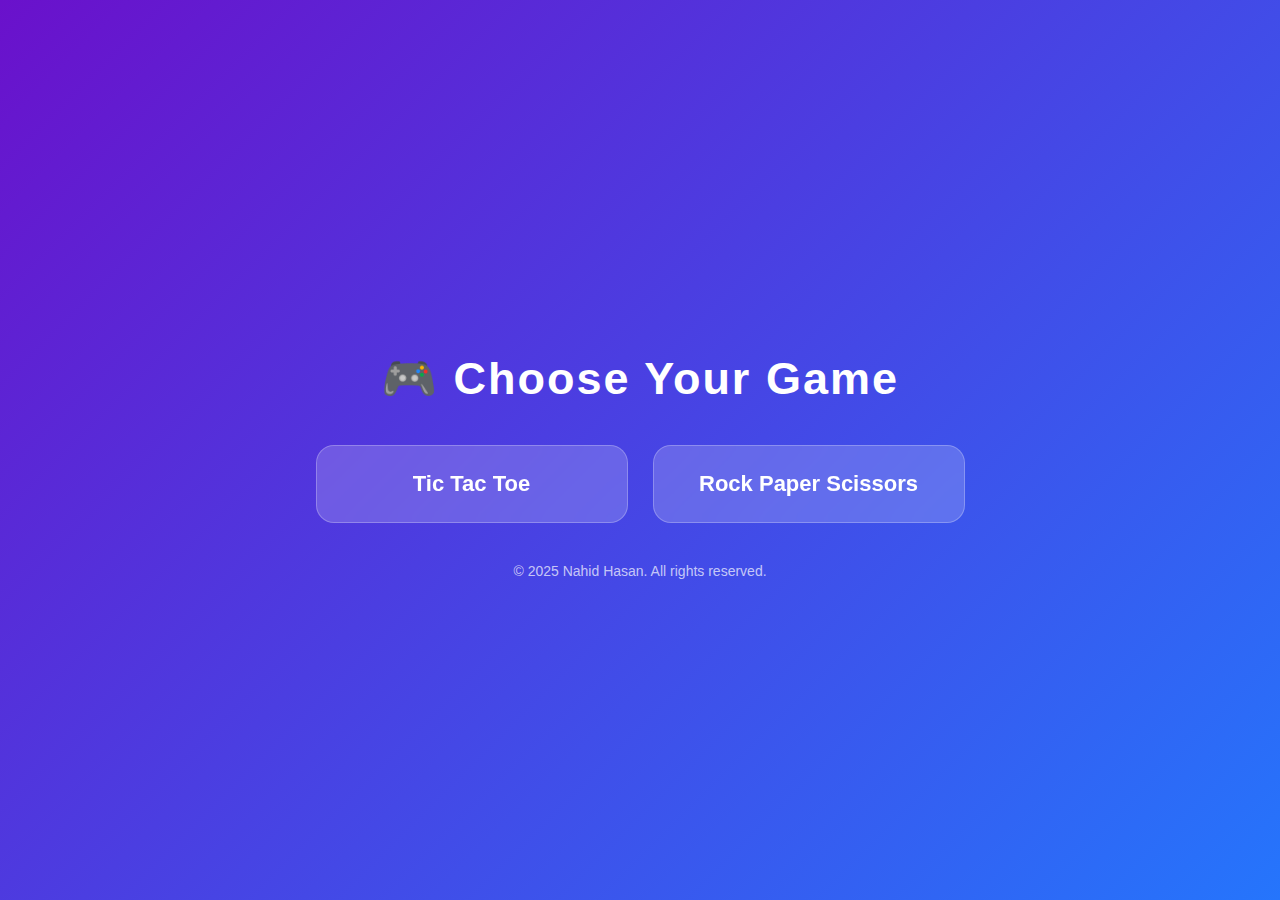
<file: index.html>
<!DOCTYPE html>
<html lang="en">
<head>
    <meta charset="UTF-8" />
    <meta name="viewport" content="width=device-width, initial-scale=1.0" />
    <title>Game Hub</title>

    <style>
        body {
            margin: 0;
            padding: 0;
            font-family: 'Segoe UI', Tahoma, sans-serif;
            background: linear-gradient(135deg, #6a11cb, #2575fc);
            height: 100vh;
            display: flex;
            flex-direction: column;
            justify-content: center;
            align-items: center;
        }

        .container {
            width: 90%;
            max-width: 700px;
            text-align: center;
            color: white;
        }

        h1 {
            font-size: 45px;
            margin-bottom: 40px;
            font-weight: 700;
            letter-spacing: 2px;
        }

        .game-buttons {
            display: flex;
            justify-content: center;
            gap: 25px;
            flex-wrap: wrap;
        }

        .card {
            width: 260px;
            padding: 25px;
            border-radius: 18px;
            text-decoration: none;
            color: white;
            font-size: 22px;
            font-weight: bold;
            background: rgba(255, 255, 255, 0.18);
            border: 1px solid rgba(255, 255, 255, 0.25);
            backdrop-filter: blur(10px);
            transition: 0.3s ease-in-out;
        }

        .card:hover {
            transform: translateY(-8px) scale(1.05);
            background: rgba(255, 255, 255, 0.32);
        }

        @media (max-width: 600px) {
            h1 {
                font-size: 32px;
            }
            .card {
                width: 80%;
            }
        }

        /* Copyright text */
        .copyright {
            text-align: center;
            color: rgba(255, 255, 255, 0.7);
            margin-top: 40px;
            font-size: 14px;
            font-weight: 500;
        }
    </style>
</head>
<body>

    <div class="container">
        <h1>🎮 Choose Your Game</h1>

        <div class="game-buttons">
            <a class="card" href="Project_1_Tic_Tac_Toe/index1.html">Tic Tac Toe</a>
            <a class="card" href="Project_2_Rock_Paper_Scissors/index2.html">Rock Paper Scissors</a>
        </div>
    </div>

    <div class="copyright">
        &copy; 2025 Nahid Hasan. All rights reserved.
    </div>

</body>
</html>
</file>
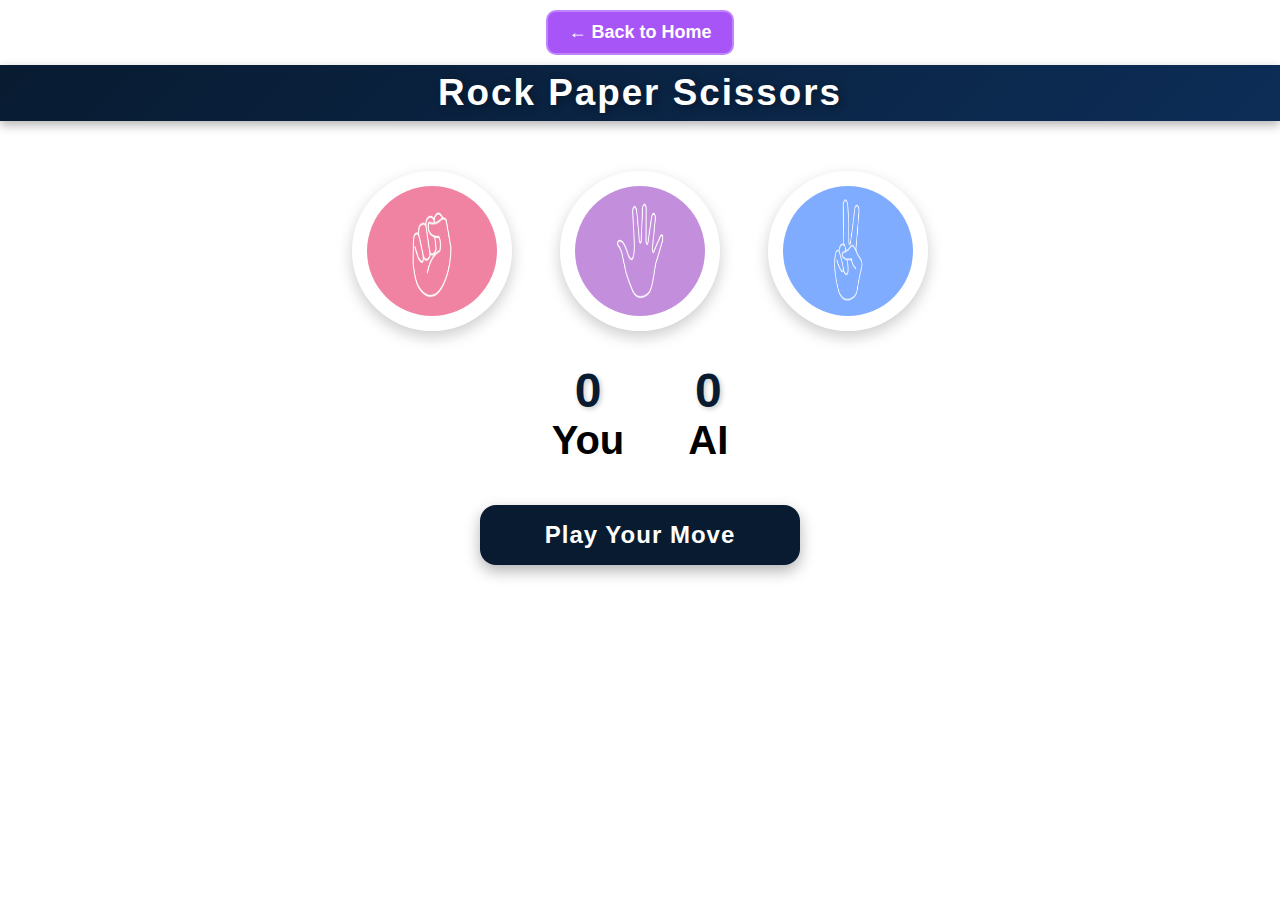
<file: Project_2_Rock_Paper_Scissors/index2.html>
<!DOCTYPE html>
<html lang="en">
<head>
    <meta charset="UTF-8">
    <meta name="viewport" content="width=device-width, initial-scale=1.0">
    <link rel="stylesheet" href="style2.css">
    <title>Rock Paper Scissors Game</title>
</head>
<body>
    <a href="../index.html" class="back-button">← Back to Home</a>
    <h1>Rock Paper Scissors</h1>
    <div class="choices">
         <div class="choice" id="rock">
            <img src="./rock.png">
         </div>
         <div class="choice" id="paper">
            <img src="./paper.png">
         </div>
         <div class="choice" id="scissors">
            <img src="./scissors.png">
         </div>

    </div>

    <div class="score-board">
        <div class="score">
            <p id="user-score">0</p>
            <p>You</p>
        </div>
        <div class="score">
            <p id="ai-score">0</p>
            <p>AI</p>
        </div>
    </div>

    <div class="msg-container">
        <p id="msg">Play Your Move</p>
    </div>
    <script src="scipt2.js"></script>
</body>
</html>
</file>
<file: Project_2_Rock_Paper_Scissors/style2.css>
/* Global Reset */
*{
    margin: 0;
    padding: 0;
    box-sizing: border-box;
    text-align: center;
    font-family: 'Poppins', sans-serif;
    user-select: none;
}

.back-button {
    display: inline-block;
    margin: 10px;
    padding: 10px 20px;
    font-size: 18px;
    font-weight: bold;
    text-decoration: none;
    color: white;
    background: #a855f7;
    border: 2px solid #c084fc;
    border-radius: 10px;
    backdrop-filter: blur(6px);
    transition: 0.3s ease-in-out;
}

.back-button:hover {
    background: #c084fc;
    border-color: #e9d5ff;
    transform: scale(1.07);
}

/* Header */
h1{
    background: linear-gradient(135deg,#081b31,#0d2d57);
    color: #fff;
    height: 3.5rem;
    line-height: 3.5rem;
    letter-spacing: 2px;
    font-size: 2.3rem;
    font-weight: 700;
    text-shadow: 2px 2px 8px rgba(0,0,0,0.4);
    box-shadow: 0 4px 10px rgba(0,0,0,0.3);
}

/* Choices */
.choice{
    height: 160px;
    width: 160px;
    border-radius: 50%;
    display: flex;
    justify-content: center;
    align-items: center;

    background: rgba(255,255,255,0.15);
    backdrop-filter: blur(10px);
    border: 2px solid rgba(255,255,255,0.2);

    transition: 0.3s ease;
    box-shadow: 0 6px 15px rgba(0,0,0,0.2);
}

.choice:hover{
    cursor: pointer;
    transform: scale(1.1);
    background: rgba(8,27,49,0.7);
    border: 3px solid #ff3b3b;
    box-shadow: 0 8px 20px rgba(255,0,0,0.3);
}

img{
    height: 130px;
    width: 130px;
    border-radius: 50%;
}

/* Choices layout */
.choices{
    margin-top: 50px;
    display: flex;
    justify-content: center;
    gap: 3rem;
}

/* Score board */
.score-board{
    display: flex;
    justify-content: center;
    align-items: center;
    margin-top: 2rem;
    gap: 4rem;
    font-size: 2.5rem;
    font-weight: 700;
}

.score p:first-child{
    font-size: 3rem;
    color: #081b31;
    text-shadow: 2px 2px 5px rgba(0,0,0,0.2);
}

/* Message Box */
.msg-container{
    display: flex;
    justify-content: center;
    align-items: center;
    margin-top: 1rem;
    height: 7rem;
}

#msg{
    background:#081b31;
    color: #fff;
    min-height: 3.7rem;
    width: 20rem;
    padding: 1rem;
    border-radius: 1rem;
    font-size: 1.5rem;
    font-weight: bold;
    letter-spacing: 1px;
    display: flex;
    justify-content: center;
    align-items: center;
    box-shadow: 0 6px 15px rgba(0,0,0,0.3);
    transition: 0.3s ease, background-color 0.3s ease;
}


#msg:hover{
    transform: scale(1.05);
    box-shadow: 0 10px 25px rgba(0,0,0,0.4);
}

@keyframes glow {
    0% { box-shadow: 0 0 5px rgba(0,0,0,0.3); }
    50% { box-shadow: 0 0 20px rgba(255,255,255,0.8); }
    100% { box-shadow: 0 0 5px rgba(0,0,0,0.3); }
}

#msg.glow {
    animation: glow 0.5s ease-in-out;
}
</file>
